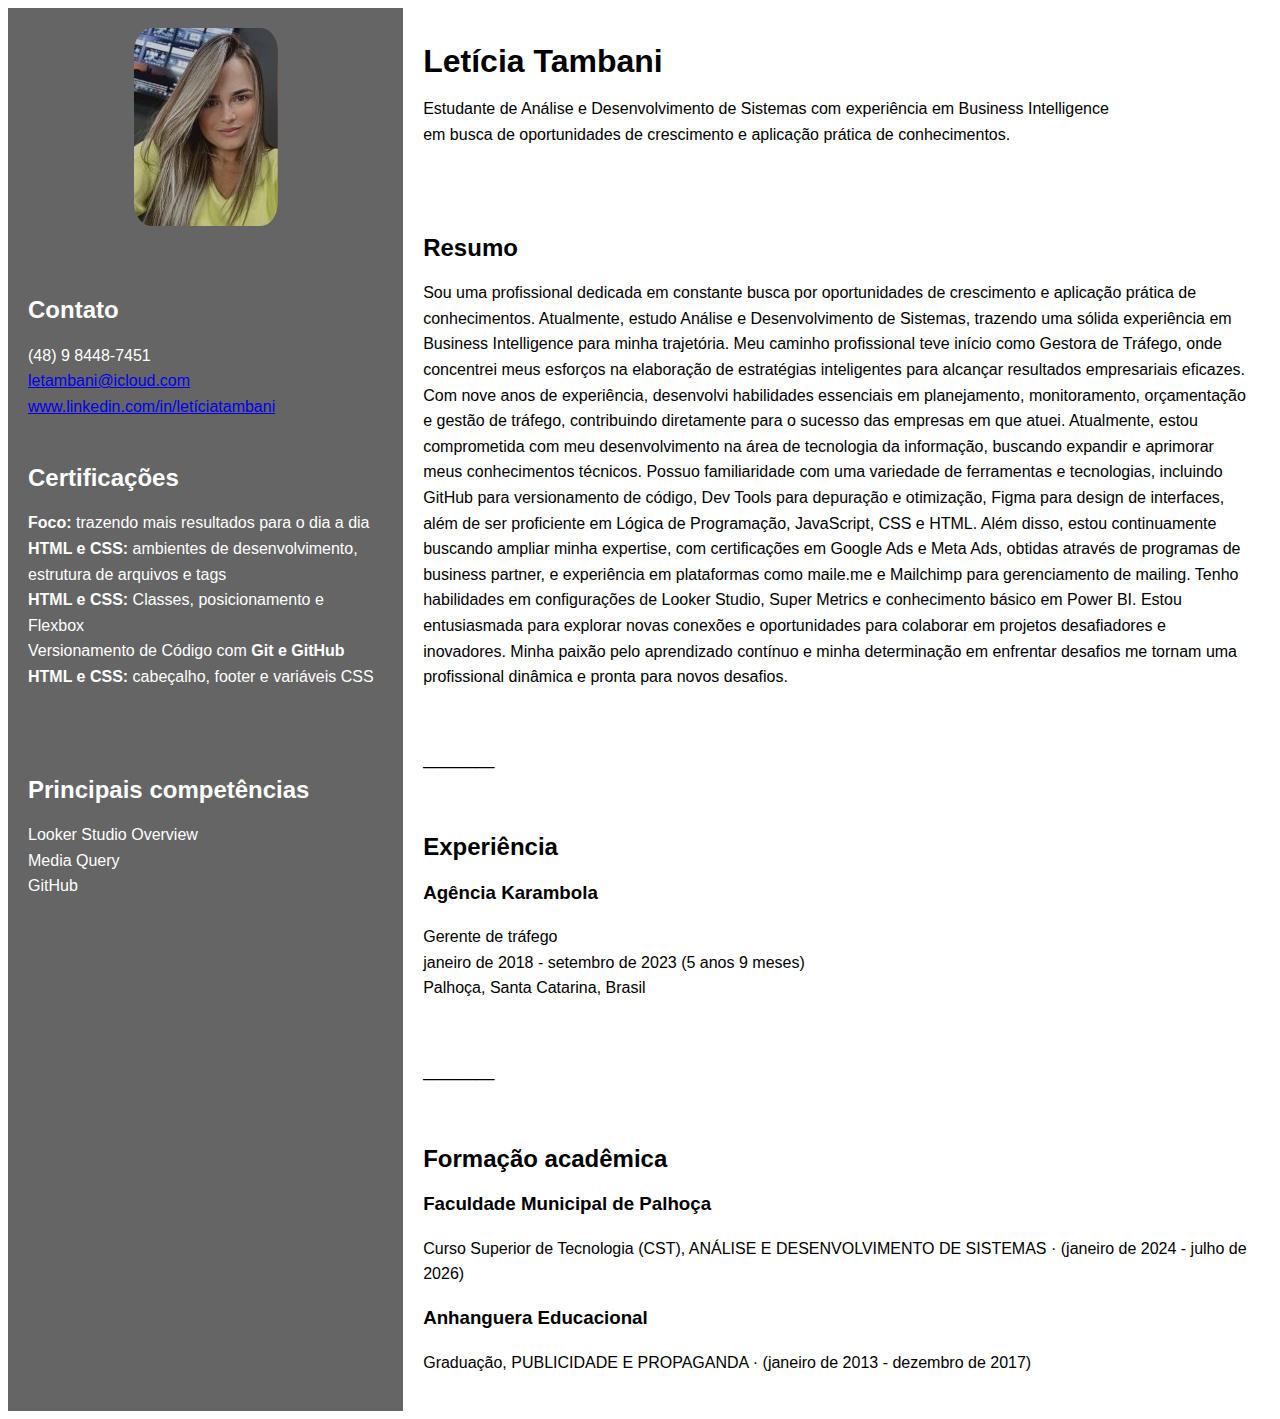
<file: curriculo.html>
<!DOCTYPE html>
<html>
<head>
    <title>Currículo</title>
    <style>
        body {
            font-family: Arial, sans-serif;
            display: flex;
            justify-content: center;
        }

        #profile-image {
            max-width: 300px;
            border-radius: 12%;
            display: block;
            margin: 0 auto;
        }

        #main-content {
            padding: 0%;
            display: flex;
            justify-content: space-between;
            max-width: 1365px;
            width: 100%;
        }

        .direita {
            background-color: #0000009a;
            color: #ffffff;
            margin-right: 0%;
            flex-basis: 30%;
            line-height: 160%;
        }

        .esquerda {
            margin-left: 0%;
            flex-basis: 70%;
            line-height: 160%
        }

        section {
            background-color: #ffffff;
            padding: 20px;
        }

    </style>
</head>
<body>
    <div id="header">
    </div>
    <div id="main-content">
        <section class="direita">
            <img id="profile-image" src="img/profile.jpg" alt="Foto de Perfil">
            <br />
            <br />
            <h2>Contato</h2>
            <p>(48) 9 8448-7451<br />
            <a href="mailto:letambani@icloud.com">letambani@icloud.com</a>
            <a href="https://www.linkedin.com/in/let%C3%ADcia-tambani/">www.linkedin.com/in/letíciatambani</a>
            <br />
            <br />
            <h2>Certificações</h2>
                <p><b>Foco:</b> trazendo mais resultados para o dia a dia<br />
                    <b>HTML e CSS:</b> ambientes de desenvolvimento, estrutura de arquivos e tags<br />
                    <b>HTML e CSS:</b> Classes, posicionamento e Flexbox<br />
                    Versionamento de Código com <b>Git e GitHub</b><br />
                    <b>HTML e CSS:</b> cabeçalho, footer e variáveis CSS<br /></p>
            <br />
            <br />
            <h2>Principais competências</h2>
            <p>Looker Studio Overview<br />
            Media Query<br />
            GitHub<br /></p>
        </section>
        
        <section class="esquerda">
            <h1>Letícia Tambani</h1>
            <p>Estudante de Análise e Desenvolvimento de Sistemas com experiência em Business Intelligence<br />
                em busca de oportunidades de crescimento e aplicação prática de conhecimentos.</p>
            <br />
            <br />
                
            <h2>Resumo</h2>
            <p>Sou uma profissional dedicada em constante busca por oportunidades de crescimento e aplicação prática de conhecimentos. 
            Atualmente, estudo Análise e Desenvolvimento de Sistemas, trazendo uma sólida experiência em Business Intelligence para minha trajetória.
            Meu caminho profissional teve início como Gestora de Tráfego, onde concentrei meus esforços na elaboração de estratégias inteligentes para alcançar resultados empresariais eficazes. 
            Com nove anos de experiência, desenvolvi habilidades essenciais em planejamento, monitoramento, orçamentação e gestão de tráfego, contribuindo diretamente para o sucesso das empresas em que atuei.
            Atualmente, estou comprometida com meu desenvolvimento na área de tecnologia da informação, buscando expandir e aprimorar meus conhecimentos técnicos. 
            Possuo familiaridade com uma variedade de ferramentas e tecnologias, incluindo GitHub para versionamento de código, Dev Tools para depuração e otimização, Figma para design de interfaces, além de ser proficiente em Lógica de Programação, JavaScript, CSS e HTML.
            Além disso, estou continuamente buscando ampliar minha expertise, com certificações em Google Ads e Meta Ads, obtidas através de programas de business partner, e experiência em plataformas como maile.me e Mailchimp para gerenciamento de mailing. 
            Tenho habilidades em configurações de Looker Studio, Super Metrics e conhecimento básico em Power BI.
            Estou entusiasmada para explorar novas conexões e oportunidades para colaborar em projetos desafiadores e inovadores.
            Minha paixão pelo aprendizado contínuo e minha determinação em enfrentar desafios me tornam uma profissional dinâmica e pronta para novos desafios.</p>
            <br />
            <p>________</p>
            <br />
            <h2>Experiência</h2>
            <h3>Agência Karambola</h3>
            <p>Gerente de tráfego<br />
            janeiro de 2018 - setembro de 2023 (5 anos 9 meses)<br />
            Palhoça, Santa Catarina, Brasil</p>
            <br />
            <p>________</p>
            <br />
            <h2>Formação acadêmica</h2>
            <h3>Faculdade Municipal de Palhoça</h3>
            <p>Curso Superior de Tecnologia (CST), ANÁLISE E DESENVOLVIMENTO DE SISTEMAS  · (janeiro de 2024 - julho de 2026)</p>
            <h3>Anhanguera Educacional</h3>
            Graduação, PUBLICIDADE E PROPAGANDA · (janeiro de 2013 - dezembro de 2017)</p>
        </section>
    </div>
</body>
</html>
    </div>
</body>
</html>
</file>
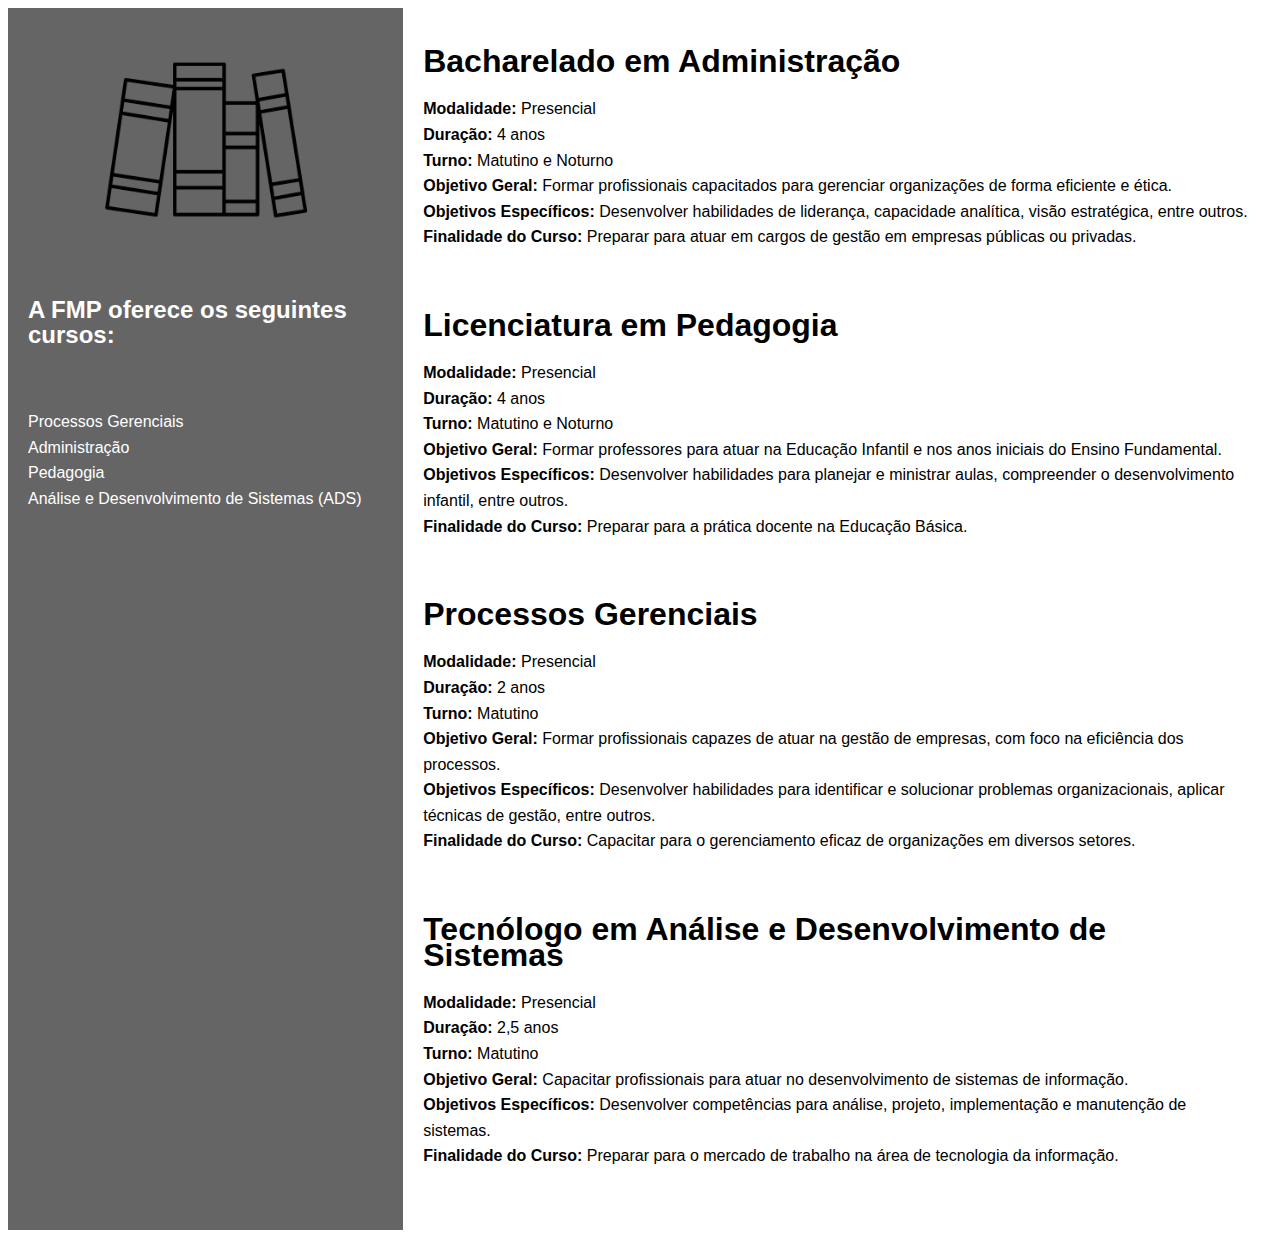
<file: sobre.html>
<!DOCTYPE html>
<html>
<head>
    <title>Sobre</title>
    <style>
        body {
            font-family: Arial, sans-serif;
            display: flex;
            justify-content: center;
        }

        #profile-image {
            max-width: 300px;
            border-radius: 12%;
            display: block;
            margin: 0 auto;
        }

        #main-content {
            padding: 0%;
            display: flex;
            justify-content: space-between;
            max-width: 1365px;
            width: 100%;
        }

        .direita {
            background-color: #0000009a;
            color: #ffffff;
            margin-right: 0%;
            flex-basis: 30%;
            line-height: 160%;
        }

        .esquerda {
            margin-left: 0%;
            flex-basis: 70%;
            line-height: 160%
        }

        section {
            background-color: #ffffff;
            padding: 20px;
        }

    </style>
</head>
<body>
    <div id="header">
    </div>
    <div id="main-content">
        <section class="direita">
            <br />
            <img id="profile-image" src="img/livros.png" alt="livros">
            <br />
            <br />
            <h2>A FMP oferece os seguintes cursos:</h2>

            <br />
            <p>Processos Gerenciais  <br />
                Administração  <br />
                Pedagogia  <br />
                Análise e Desenvolvimento de Sistemas (ADS)
                <br />
        </section>
        
        <section class="esquerda">
            <h1><b>Bacharelado em Administração</b></h1>
            <p><b>Modalidade:</b> Presencial <br />
                <b>Duração:</b> 4 anos <br />
                <b>Turno:</b> Matutino e Noturno <br />
                <b>Objetivo Geral:</b> Formar profissionais capacitados para gerenciar organizações de forma eficiente e ética. <br />
                <b>Objetivos Específicos:</b> Desenvolver habilidades de liderança, capacidade analítica, visão estratégica, entre outros. <br />
                <b>Finalidade do Curso:</b> Preparar para atuar em cargos de gestão em empresas públicas ou privadas.
            </p>
            <br />

            
            <h1><b>Licenciatura em Pedagogia</b></h1>
            <p><b>Modalidade:</b> Presencial <br />
                <b>Duração:</b> 4 anos <br />
                <b>Turno:</b> Matutino e Noturno <br />
                <b>Objetivo Geral:</b> Formar professores para atuar na Educação Infantil e nos anos iniciais do Ensino Fundamental. <br />
                <b>Objetivos Específicos:</b> Desenvolver habilidades para planejar e ministrar aulas, compreender o desenvolvimento infantil, entre outros. <br />
                <b>Finalidade do Curso:</b> Preparar para a prática docente na Educação Básica.
            </p>
            <br />
     
            
            <h1><b>Processos Gerenciais</b></h1>
            <p><b>Modalidade:</b> Presencial <br />
                <b>Duração:</b> 2 anos <br />
                <b>Turno:</b> Matutino <br />
                <b>Objetivo Geral:</b> Formar profissionais capazes de atuar na gestão de empresas, com foco na eficiência dos processos. <br />
                <b>Objetivos Específicos:</b> Desenvolver habilidades para identificar e solucionar problemas organizacionais, aplicar técnicas de gestão, entre outros. <br />
                <b>Finalidade do Curso:</b> Capacitar para o gerenciamento eficaz de organizações em diversos setores.
            </p>
            <br />

            
            <h1><b>Tecnólogo em Análise e Desenvolvimento de Sistemas</b></h1>
            <p><b>Modalidade:</b> Presencial <br />
                <b>Duração:</b> 2,5 anos <br />
                <b>Turno:</b> Matutino <br />
                <b>Objetivo Geral:</b> Capacitar profissionais para atuar no desenvolvimento de sistemas de informação. <br />
                <b>Objetivos Específicos:</b> Desenvolver competências para análise, projeto, implementação e manutenção de sistemas. <br />
                <b>Finalidade do Curso:</b> Preparar para o mercado de trabalho na área de tecnologia da informação.
            </p>
            <br />

            
        </section>
    </div>
</body>
</html>
    </div>
</body>
</html>
</file>
